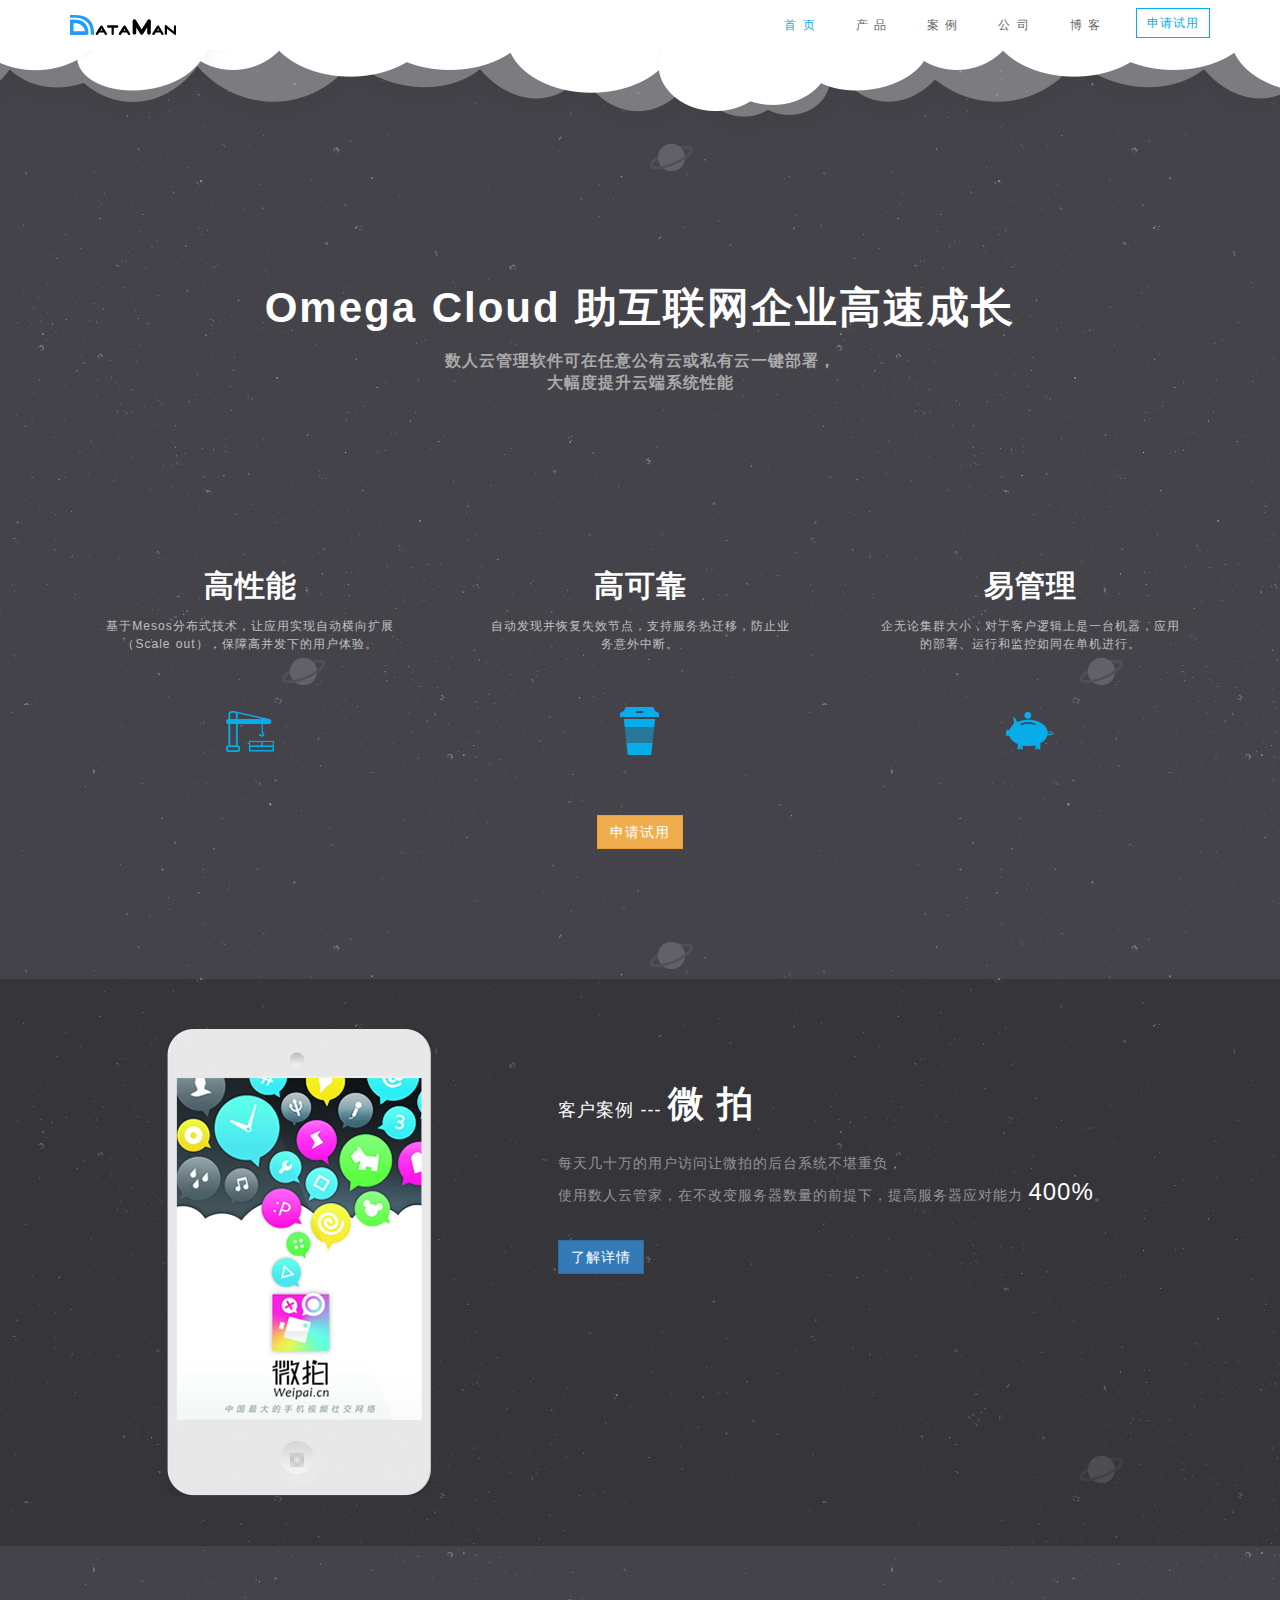
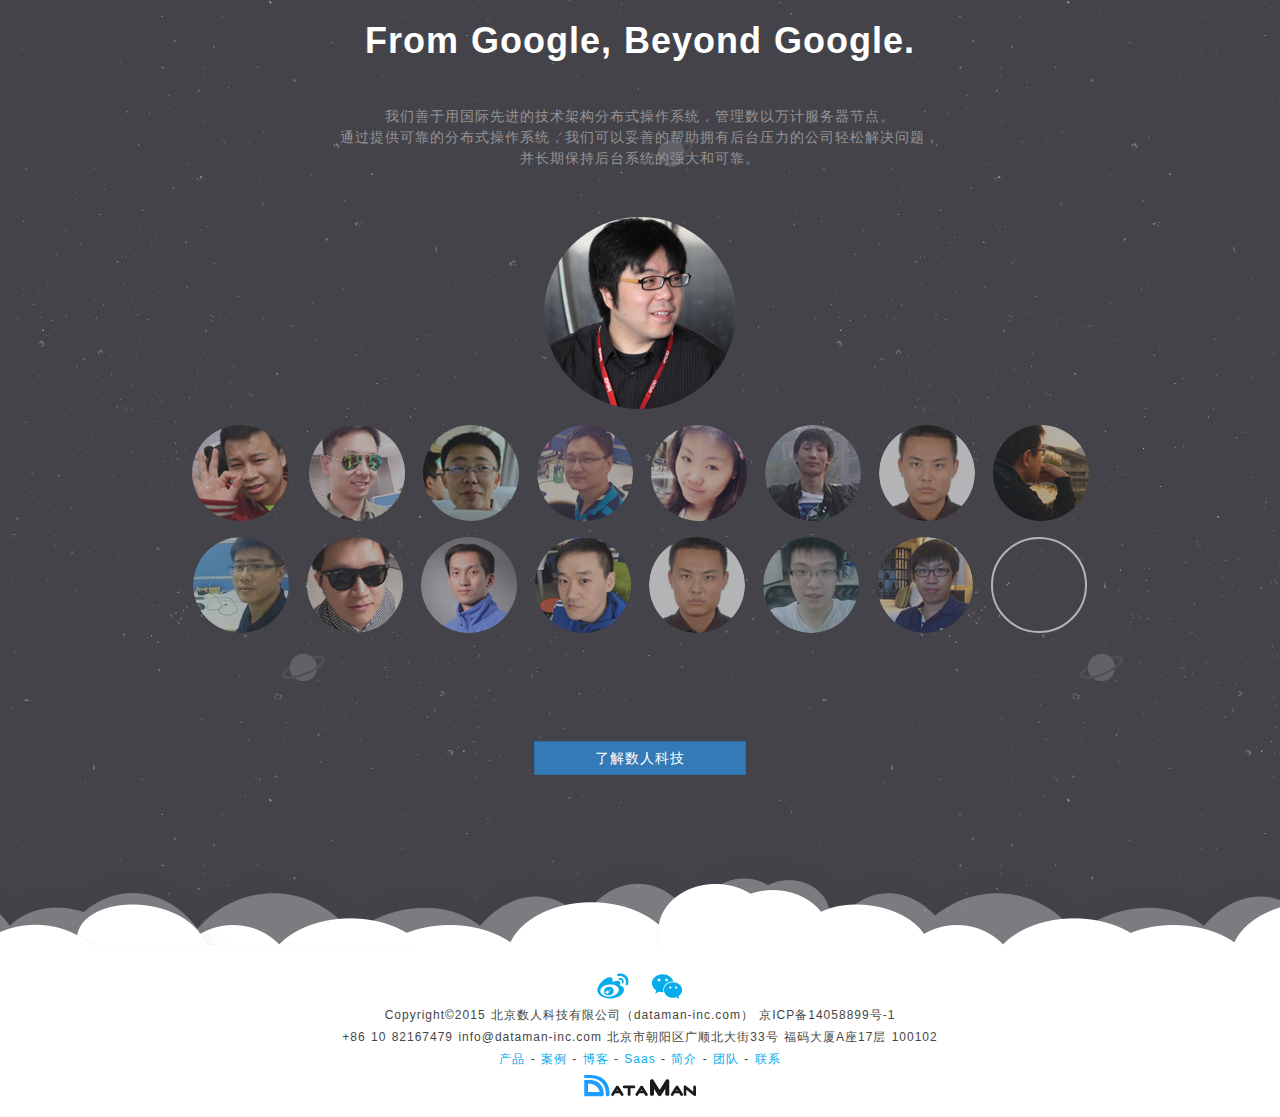
<file: index.html>
<!DOCTYPE html>
<html lang="en">
<head>
<meta charset="utf-8">
<meta http-equiv="X-UA-Compatible" content="IE=edge">
<meta name="viewport" content="width=device-width, initial-scale=1">
<meta name="keywords" content="大数据, 数人科技, 北京数人科技有限公司, 北京数人, Dataman">
<meta name="description" content="大数据, 数人科技, 北京数人科技有限公司, 北京数人, Dataman">
<meta name="author" content="王璞, 肖德时, 谢乐冰">
<title>数人科技 Dataman</title>
<link href="images/favicon.ico" rel="shortcut icon">
<link href="css/bootstrap.min.css" rel="stylesheet">
<link href="css/project.css" rel="stylesheet">
</head>
<body class="sr-index">
<nav class="navbar navbar-fixed-top sr-nav">
	<div class="container">
		<div class="navbar-header">
			<button type="button" class="navbar-toggle collapsed" data-toggle="collapse" data-target="#sr-navbar-collapse"> <span class="sr-only">Toggle navigation</span> <span class="icon-bar"></span> <span class="icon-bar"></span> <span class="icon-bar"></span> </button>
			<a class="navbar-brand" href="#"><img src="images/logo.svg" height="20"></a> </div>
		<div class="collapse navbar-collapse" id="sr-navbar-collapse">
			<form class="navbar-form navbar-right">
				<a href="http://www.mikecrm.com/f.php?t=1jlFzC" class="btn btn-sm" target="_blank">申请试用</a>
			</form>
			<ul class="nav navbar-nav navbar-right">
				<li class="active"><a href="#">首 页</a></li>
				<li><a href="product.html">产 品</a></li>
				<li><a href="case.html">案 例</a></li>
				<li><a href="contact.html">公 司</a></li>
				<li><a href="http://blog.dataman-inc.com/" target="_blank">博 客</a></li>
			</ul>
		</div>
	</div>
</nav>
<header>
	<div class="container">
		<div class="row">
			<div class="col-md-12">
				<h1>Omega Cloud 助互联网企业高速成长</h1>
				<h2>数人云管理软件可在任意公有云或私有云一键部署，<br>
					大幅度提升云端系统性能</h2>
			</div>
		</div>
	</div>
</header>
<div class="container">
	<section class="feature">
		<div class="row">
			<div class="col-md-4">
				<h3>高性能</h3>
				<p>基于Mesos分布式技术，让应用实现自动横向扩展（Scale out），保障高并发下的用户体验。</p>
				<img src="images/ico-power-48.png">
			</div>
			<div class="col-md-4">
				<h3>高可靠</h3>
				<p>自动发现并恢复失效节点，支持服务热迁移，防止业务意外中断。</p>
				<img src="images/ico-coffee-48.png">
			</div>
			<div class="col-md-4">
				<h3>易管理</h3>
				<p>企无论集群大小，对于客户逻辑上是一台机器，应用的部署、运行和监控如同在单机进行。</p>
				<img src="images/ico-money-48.png">
			</div>
		</div>
		<a href="http://www.mikecrm.com/f.php?t=1jlFzC" class="btn btn-warning" target="_blank">申请试用</a>
	</section>
</div>
<div class="bg-black-box">
	<div class="container">
		<section class="case">
			<div class="row">
				<div class="col-md-5 case-img"><img src="images/case-weipai.png"> </div>
				<div class="col-md-7 case-text">
					<h2><span>客户案例 --- </span>微 拍</h2>
					<p>每天几十万的用户访问让微拍的后台系统不堪重负，<br>使用数人云管家，在不改变服务器数量的前提下，提高服务器应对能力 <big>400%</big>。</p>
					<a href="case.html" class="btn btn-primary pull-left">了解详情</a>
				</div>
			</div>
		</section>
	</div>
</div>
<div class="container">
	<section class="member">
		<div class="row">
			<div class="col-md-12">
				<h2>From Google, Beyond Google.</h2>
				<p>我们善于用国际先进的技术架构分布式操作系统，管理数以万计服务器节点。<br>
					通过提供可靠的分布式操作系统，我们可以妥善的帮助拥有后台压力的公司轻松解决问题，<br>
					并长期保持后台系统的强大和可靠。</p>
			</div>
			<div class="col-md-12 member-list"> <a href="#" class="ceo"><img src="images/member-wangpu.png" class="img-circle img-responsive"></a> </div>
			<div class="col-md-12 member-list">
					<a href="#"><img src="images/member-chenfu.png" class="img-circle img-responsive"></a> >
					<a href="#"><img src="images/member-mayue.png" class="img-circle img-responsive"></a> 
					<a href="#"><img src="images/member-xinwen.png" class="img-circle img-responsive"></a> 
					<a href="#"><img src="images/member-sungang.png" class="img-circle img-responsive"></a> 
					<a href="#"><img src="images/member-yanjingjing.png" class="img-circle img-responsive"></a> 
					<a href="#"><img src="images/member-zhenzizhuang.png" class="img-circle img-responsive"></a> 
					<a href="#"><img src="images/member-guoyiqin.png" class="img-circle img-responsive"></a> 
					<a href="#"><img src="images/member-zhouweitao.png" class="img-circle img-responsive"></a> 
			</div>
			<div class="col-md-12 member-list">
				<a href="#"><img src="images/member-guoqing.png" class="img-circle img-responsive"></a> 
				<a href="#"><img src="images/member-linan.png" class="img-circle img-responsive"></a> 
				<a href="#"><img src="images/member-xiaodeshi.png" class="img-circle img-responsive"></a> 
				<a href="#"><img src="images/member-xielebing.png" class="img-circle img-responsive"></a> 
				<a href="#"><img src="images/member-guoyiqin.png" class="img-circle img-responsive"></a> 
				<a href="#"><img src="images/member-miaoyu.png" class="img-circle img-responsive"></a> 
				<a href="#"><img src="images/member-wangchuanqi.png" class="img-circle img-responsive"></a> 
				<a href="#"><img src="images/member-blank.png" class="img-loop img-responsive"></a> 
			</div>
			<a href="contact.html" class="btn btn-primary btn-large">了解数人科技</a> </div>
	</section>
</div>
<footer class="sr-footer">
	<div class="container">
		<div class="row">
			<p><a href="http://weibo.com/p/1006065558261798/home?from=page_100606&mod=TAB#place" title="关注微博" target="_blank"><img src="images/logo-weibo.svg" width="32"></a>&nbsp;&nbsp;&nbsp;&nbsp;<a tabindex="0" role="button" data-toggle="popover" title="关注微信" data-placement="top" data-trigger="focus" data-content="<img src='images/code-weixin.jpg'>" data-html="true" id="follow-weixin"><img src="images/logo-weixin.svg" width="32"></a></p>
			<p>Copyright©2015 北京数人科技有限公司（dataman-inc.com） 京ICP备14058899号-1</p>
			<p>+86 10 82167479 info@dataman-inc.com 北京市朝阳区广顺北大街33号 福码大厦A座17层 100102</p>
			<p><a href="product.html">产品</a> - <a href="case.html">案例</a> - <a href="http://blog.dataman-inc.com/">博客</a> - <a href="http://www.dataman.io" target="_blank">Saas</a> - <a href="contact.html">简介</a> - <a href="contact.html">团队</a> - <a href="contact.html">联系</a></p>
			<a href="index.html"><img src="images/logo-115-24.png"></a> </div>
	</div>
</footer>
<script src="js/jquery-1.11.2.min.js"></script> 
<script src="js/bootstrap.min.js"></script> 
<script type="text/javascript">
	$('#follow-weixin').popover();
</script> 
<!-- 百度统计 --> 
<script>
var _hmt = _hmt || [];
(function() {
  var hm = document.createElement("script");
  hm.src = "//hm.baidu.com/hm.js?0d60fd7f7b2f88c27a8eb72c2c2bdb2d";
  var s = document.getElementsByTagName("script")[0]; 
  s.parentNode.insertBefore(hm, s);
})();
</script>
</body>
</html>
</file>
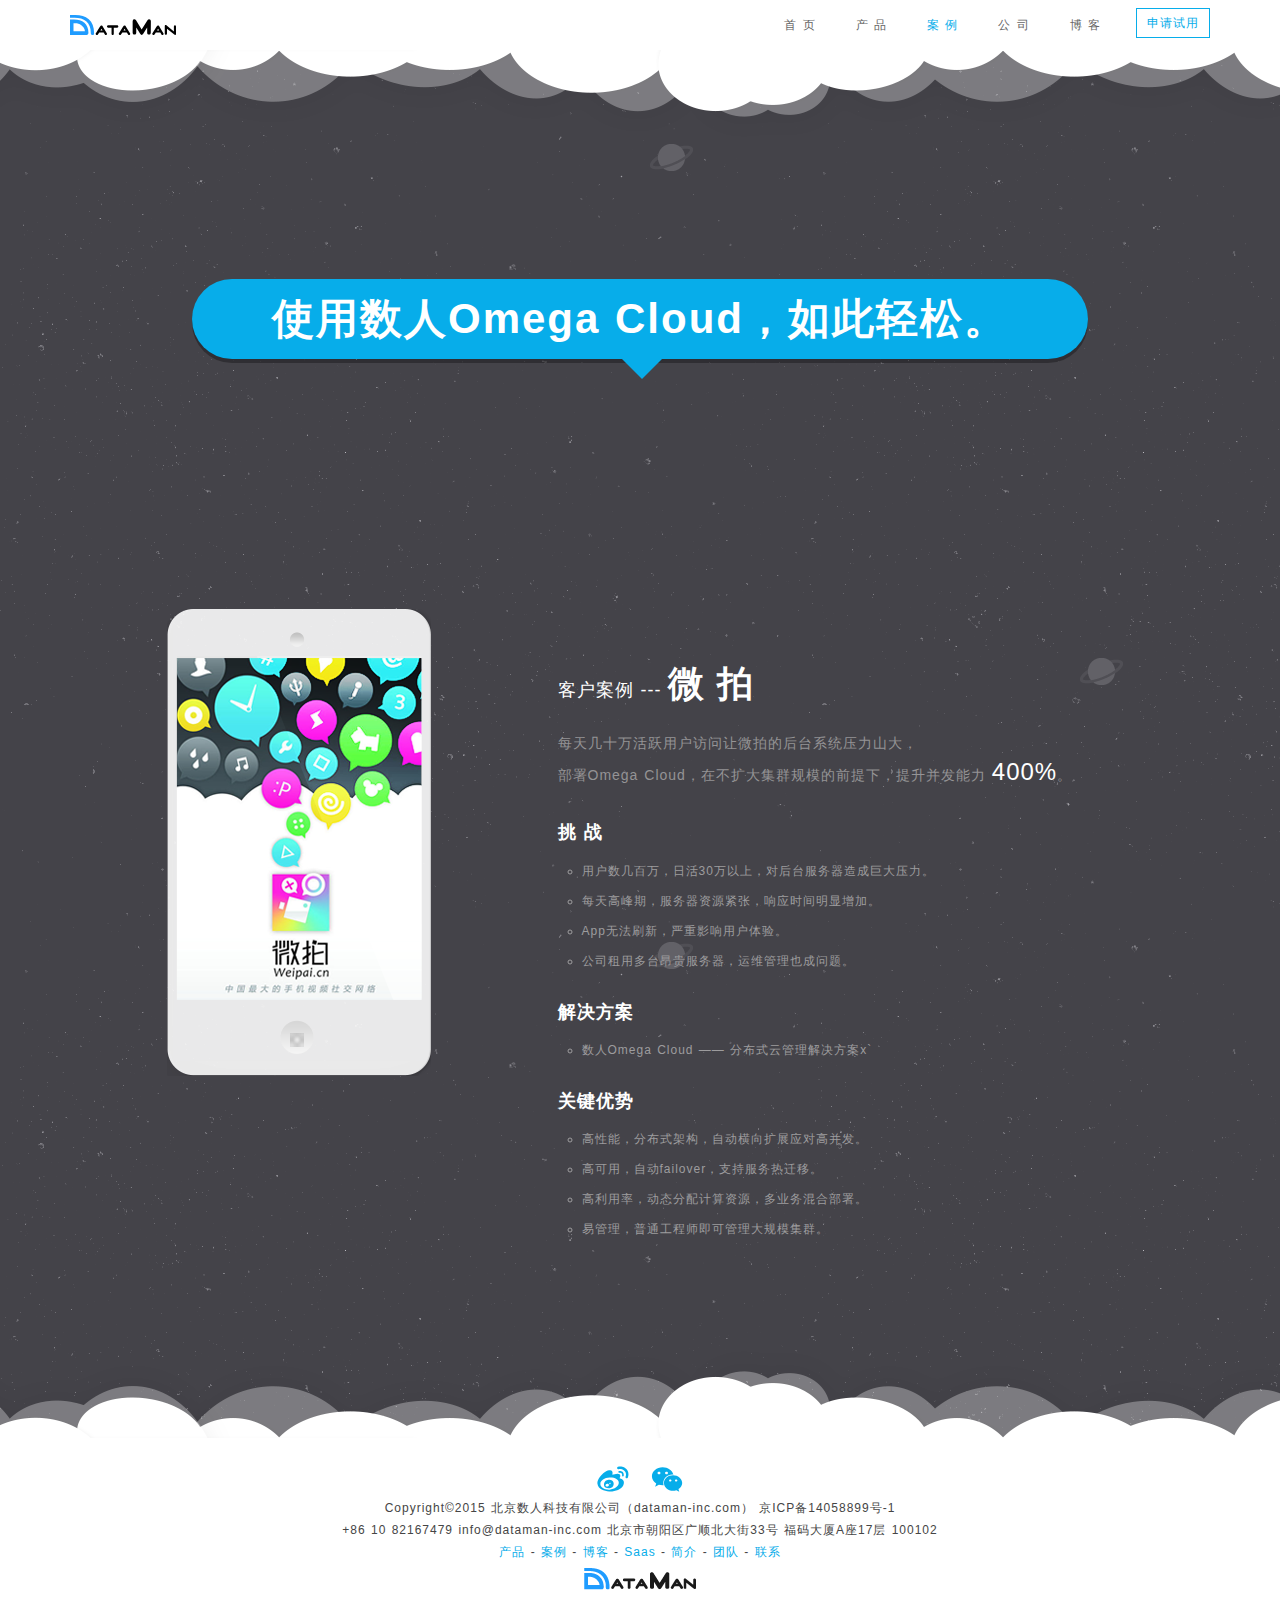
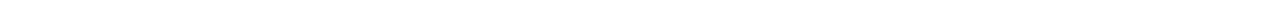
<file: case.html>
<!DOCTYPE html>
<html lang="en">
<head>
<meta charset="utf-8">
<meta http-equiv="X-UA-Compatible" content="IE=edge">
<meta name="viewport" content="width=device-width, initial-scale=1">
<meta name="keywords" content="大数据, 数人科技, 北京数人科技有限公司, 北京数人, Dataman">
<meta name="description" content="大数据, 数人科技, 北京数人科技有限公司, 北京数人, Dataman">
<meta name="author" content="王璞, 肖德时, 谢乐冰">
<title>数人科技 Dataman</title>
<link href="images/favicon.ico" rel="shortcut icon">
<link href="css/bootstrap.min.css" rel="stylesheet">
<link href="css/project.css" rel="stylesheet">
</head>
<body class="sr-index">
<nav class="navbar navbar-fixed-top sr-nav">
	<div class="container">
		<div class="navbar-header">
			<button type="button" class="navbar-toggle collapsed" data-toggle="collapse" data-target="#sr-navbar-collapse"> <span class="sr-only">Toggle navigation</span> <span class="icon-bar"></span> <span class="icon-bar"></span> <span class="icon-bar"></span> </button>
			<a class="navbar-brand" href="#"><img src="images/logo.svg" height="20"></a> </div>
		<div class="collapse navbar-collapse" id="sr-navbar-collapse">
			<form class="navbar-form navbar-right">
				<a href="http://www.mikecrm.com/f.php?t=1jlFzC" class="btn btn-sm" target="_blank">申请试用</a>
			</form>
			<ul class="nav navbar-nav navbar-right">
				<li><a href="index.html">首 页</a></li>
				<li><a href="product.html">产 品</a></li>
				<li class="active"><a href="case.html">案 例</a></li>
				<li><a href="contact.html">公 司</a></li>
				<li><a href="http://blog.dataman-inc.com/" target="_blank">博 客</a></li>
			</ul>
		</div>
	</div>
</nav>
<header class="channel-header">
	<div class="container">
		<div class="row">
			<div class="col-md-12">
				<h1 class="page-title">使用数人Omega Cloud，如此轻松。</h1>
			</div>
		</div>
	</div>
</header>
<div>
	<div class="container">
		<section class="case">
			<div class="row">
				<div class="col-md-5 case-img"><img src="images/case-weipai.png"> </div>
				<div class="col-md-7 case-text">
					<h2><span>客户案例 --- </span>微 拍</h2>
					<p>每天几十万活跃用户访问让微拍的后台系统压力山大，<br>部署Omega Cloud，在不扩大集群规模的前提下，提升并发能力 <big>400%</big>。</p>
					<h4>挑 战</h4>
					<ul>
						<li>用户数几百万，日活30万以上，对后台服务器造成巨大压力。</li>
						<li>每天高峰期，服务器资源紧张，响应时间明显增加。</li>
						<li>App无法刷新，严重影响用户体验。</li>
						<li>公司租用多台昂贵服务器，运维管理也成问题。</li>
					</ul>
					<h4>解决方案</h4>
					<ul>
						<li>数人Omega Cloud —— 分布式云管理解决方案x`</li>
					</ul>
					<h4>关键优势</h4>
					<ul>
						<li>高性能，分布式架构，自动横向扩展应对高并发。</li>
						<li>高可用，自动failover，支持服务热迁移。</li>
						<li>高利用率，动态分配计算资源，多业务混合部署。</li>
						<li>易管理，普通工程师即可管理大规模集群。</li>
					</ul>
				</div>
			</div>
		</section>
	</div>
</div>
<footer class="sr-footer">
	<div class="container">
		<div class="row">
			<p><a href="http://weibo.com/p/1006065558261798/home?from=page_100606&mod=TAB#place" title="关注微博" target="_blank"><img src="images/logo-weibo.svg" width="32"></a>&nbsp;&nbsp;&nbsp;&nbsp;<a tabindex="0" role="button" data-toggle="popover" title="关注微信" data-placement="top" data-trigger="focus" data-content="<img src='images/code-weixin.jpg'>" data-html="true" id="follow-weixin"><img src="images/logo-weixin.svg" width="32"></a></p>
			<p>Copyright©2015 北京数人科技有限公司（dataman-inc.com） 京ICP备14058899号-1</p>
			<p>+86 10 82167479 info@dataman-inc.com 北京市朝阳区广顺北大街33号 福码大厦A座17层 100102</p>
			<p><a href="product.html">产品</a> - <a href="case.html">案例</a> - <a href="http://blog.dataman-inc.com/">博客</a> - <a href="http://www.dataman.io" target="_blank">Saas</a> - <a href="contact.html">简介</a> - <a href="contact.html">团队</a> - <a href="contact.html">联系</a></p>
			<a href="index.html"><img src="images/logo-115-24.png"></a> </div>
	</div>
</footer>
<script src="js/jquery-1.11.2.min.js"></script> 
<script src="js/bootstrap.min.js"></script> 
<script type="text/javascript">
	$('#follow-weixin').popover();
</script> 
<!-- 百度统计 --> 
<script>
var _hmt = _hmt || [];
(function() {
  var hm = document.createElement("script");
  hm.src = "//hm.baidu.com/hm.js?0d60fd7f7b2f88c27a8eb72c2c2bdb2d";
  var s = document.getElementsByTagName("script")[0]; 
  s.parentNode.insertBefore(hm, s);
})();
</script>
</body>
</html>
</file>
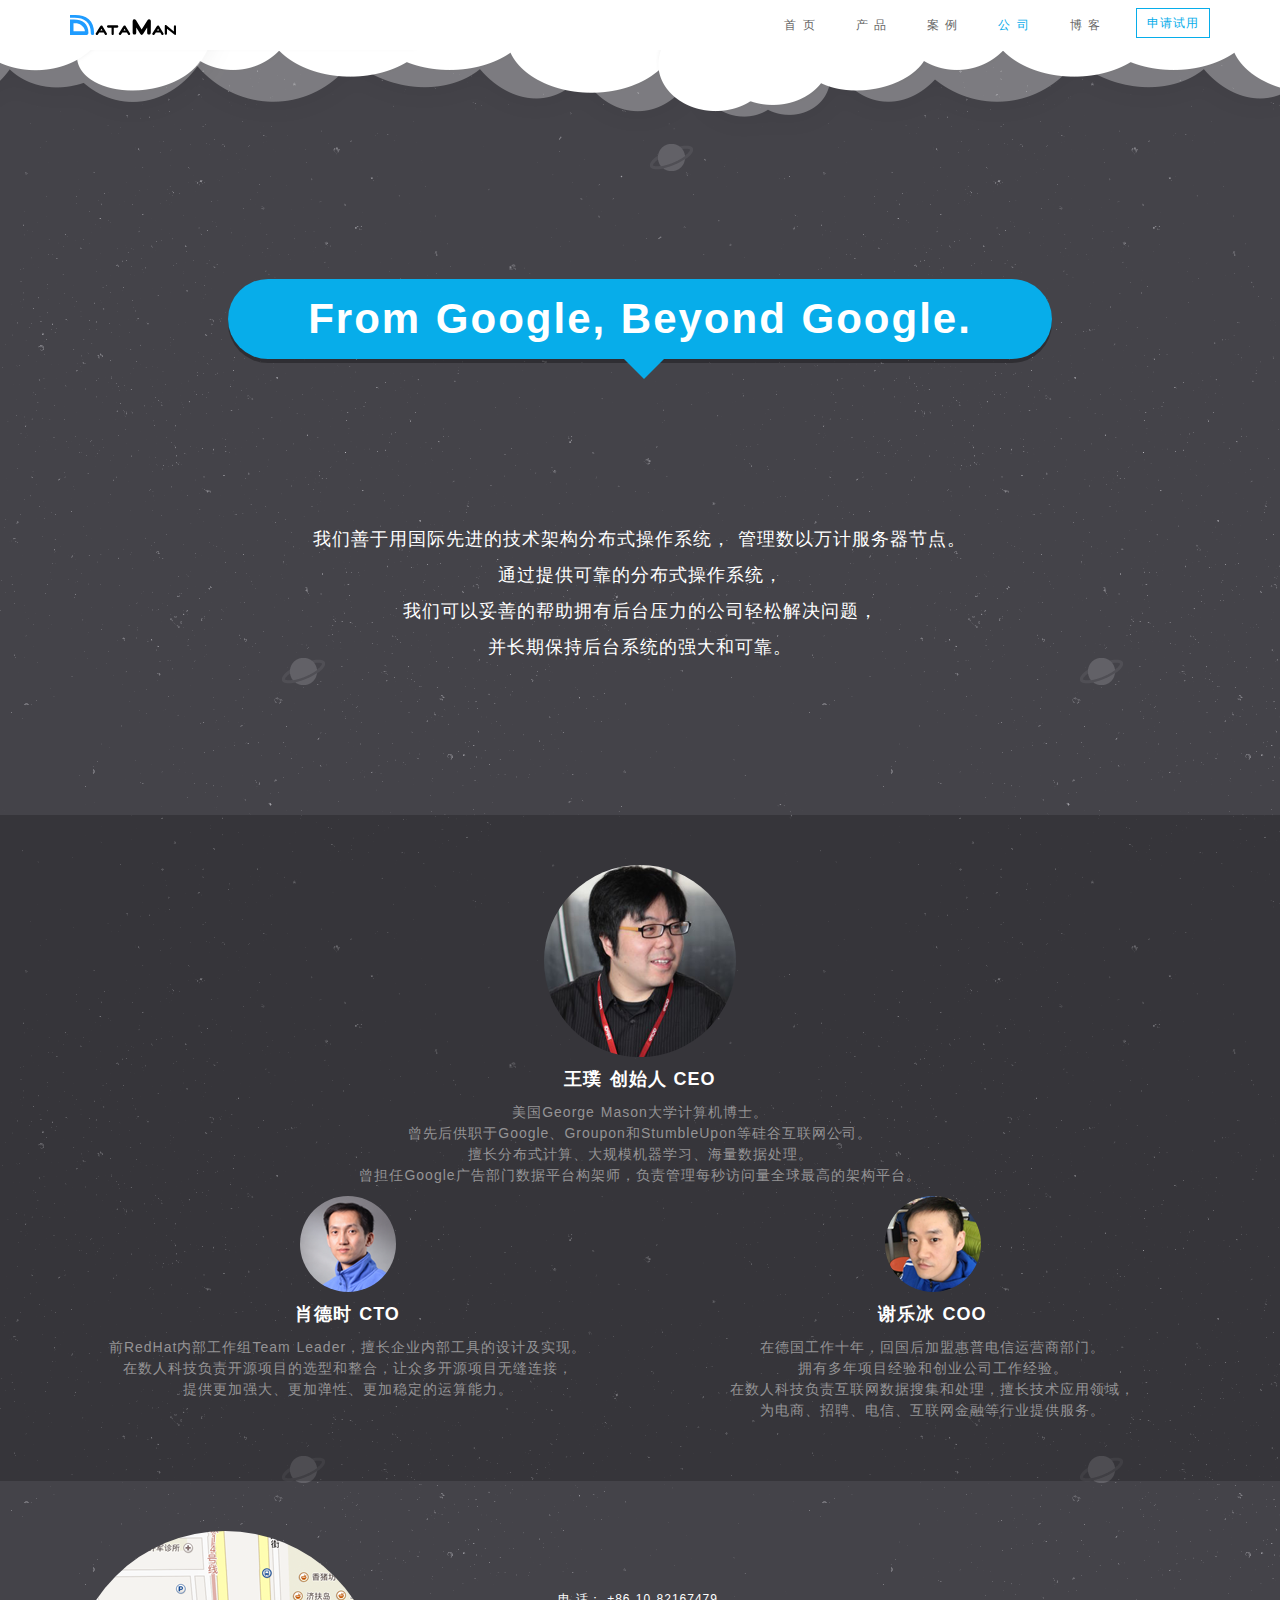
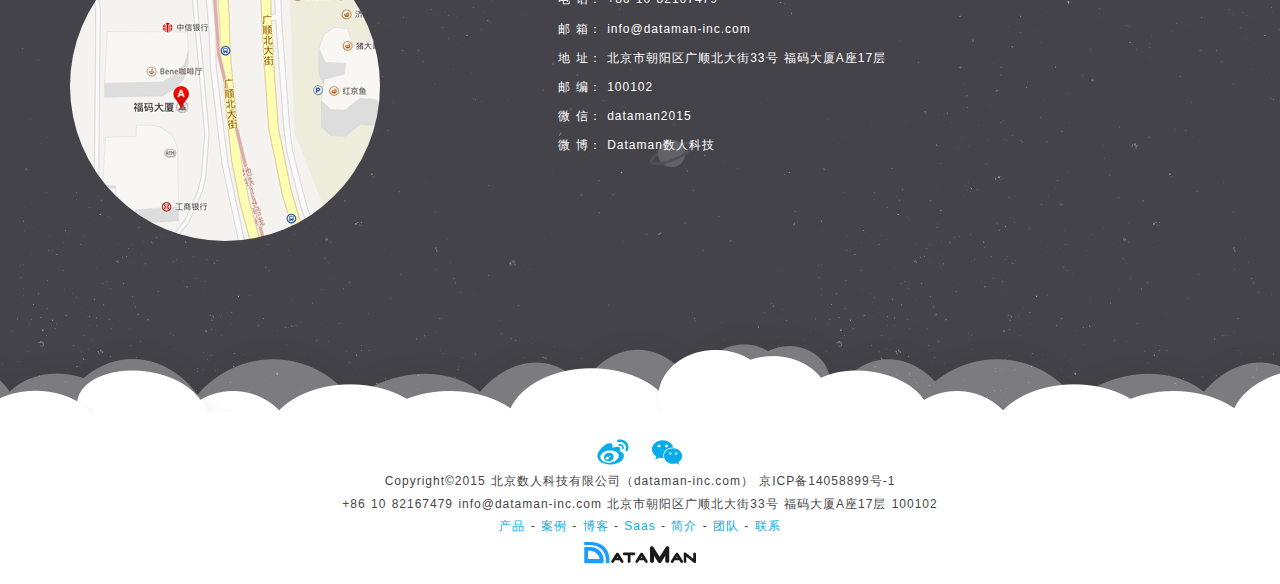
<file: contact.html>
<!DOCTYPE html>
<html lang="en">
<head>
<meta charset="utf-8">
<meta http-equiv="X-UA-Compatible" content="IE=edge">
<meta name="viewport" content="width=device-width, initial-scale=1">
<meta name="keywords" content="大数据, 数人科技, 北京数人科技有限公司, 北京数人, Dataman">
<meta name="description" content="大数据, 数人科技, 北京数人科技有限公司, 北京数人, Dataman">
<meta name="author" content="王璞, 肖德时, 谢乐冰">
<title>数人科技 Dataman</title>
<link href="images/favicon.ico" rel="shortcut icon">
<link href="css/bootstrap.min.css" rel="stylesheet">
<link href="css/project.css" rel="stylesheet">
</head>
<body>
<nav class="navbar navbar-fixed-top sr-nav">
	<div class="container">
		<div class="navbar-header">
			<button type="button" class="navbar-toggle collapsed" data-toggle="collapse" data-target="#sr-navbar-collapse"> <span class="sr-only">Toggle navigation</span> <span class="icon-bar"></span> <span class="icon-bar"></span> <span class="icon-bar"></span> </button>
			<a class="navbar-brand" href="#"><img src="images/logo.svg" height="20"></a> </div>
		<div class="collapse navbar-collapse" id="sr-navbar-collapse">
			<form class="navbar-form navbar-right">
				<a href="http://www.mikecrm.com/f.php?t=1jlFzC" class="btn btn-sm" target="_blank">申请试用</a>
			</form>
			<ul class="nav navbar-nav navbar-right">
				<li><a href="index.html">首 页</a></li>
				<li><a href="product.html">产 品</a></li>
				<li><a href="case.html">案 例</a></li>
				<li class="active"><a href="contact.html">公 司</a></li>
				<li><a href="http://blog.dataman-inc.com/" target="_blank">博 客</a></li>
			</ul>
		</div>
	</div>
</nav>
<header class="channel-header">
	<div class="container">
		<div class="row">
			<div class="col-md-12">
				<h1 class="page-title">From Google, Beyond Google.</h1>
				<p>我们善于用国际先进的技术架构分布式操作系统， 管理数以万计服务器节点。<br>
通过提供可靠的分布式操作系统，<br>
我们可以妥善的帮助拥有后台压力的公司轻松解决问题，<br>
并长期保持后台系统的强大和可靠。</p>
			</div>
		</div>
	</div>
</header>
<div class="bg-black-box">
	<div class="container">
		<section class="member">
			<div class="row">
				<div class="col-md-12">
					<img src="images/member-wangpu.png" class="img-circle">
					<h4>王璞 <span>创始人 CEO</span></h4>
					<p>美国George Mason大学计算机博士。<br>
						曾先后供职于Google、Groupon和StumbleUpon等硅谷互联网公司。<br>
						擅长分布式计算、大规模机器学习、海量数据处理。<br>
						曾担任Google广告部门数据平台构架师，负责管理每秒访问量全球最高的架构平台。
					</p>
				</div>
				<div class="col-md-6">
					<img src="images/member-xiaodeshi.png" class="img-circle">
					<h4>肖德时 <span>CTO</span></h4>
					<p>前RedHat内部工作组Team Leader，擅长企业内部工具的设计及实现。<br>
						在数人科技负责开源项目的选型和整合，让众多开源项目无缝连接，<br>
						提供更加强大、更加弹性、更加稳定的运算能力。
					</p>
				</div>
				<div class="col-md-6">
					<img src="images/member-xielebing.png" class="img-circle">
					<h4>谢乐冰 <span>COO</span></h4>
					<p>在德国工作十年，回国后加盟惠普电信运营商部门。<br>
拥有多年项目经验和创业公司工作经验。<br>
在数人科技负责互联网数据搜集和处理，擅长技术应用领域，<br>
为电商、招聘、电信、互联网金融等行业提供服务。</p>
				</div>
			</div>
		</section>
	</div>
</div>
<div class="container">
	<section>
		<div class="row">
			<div class="col-md-5">
				<img src="images/company-map.png" class="img-circle">
			</div>
			<div class="col-md-7">
				<ul class="contact-info">
					<li>电 话：  +86 10 82167479</li>
					<li>邮 箱：  info@dataman-inc.com</li>
					<li>地 址：  北京市朝阳区广顺北大街33号 福码大厦A座17层</li>
					<li>邮 编：  100102</li>
					<li>微 信：  dataman2015</li>
					<li>微 博：  Dataman数人科技</li>
				</ul>
			</div>
		</div>
	</section>
</div>
<footer class="sr-footer">
	<div class="container">
		<div class="row">
			<p><a href="http://weibo.com/p/1006065558261798/home?from=page_100606&mod=TAB#place" title="关注微博" target="_blank"><img src="images/logo-weibo.svg" width="32"></a>&nbsp;&nbsp;&nbsp;&nbsp;<a tabindex="0" role="button" data-toggle="popover" title="关注微信" data-placement="top" data-trigger="focus" data-content="<img src='images/code-weixin.jpg'>" data-html="true" id="follow-weixin"><img src="images/logo-weixin.svg" width="32"></a></p>
			<p>Copyright©2015 北京数人科技有限公司（dataman-inc.com） 京ICP备14058899号-1</p>
			<p>+86 10 82167479 info@dataman-inc.com 北京市朝阳区广顺北大街33号 福码大厦A座17层 100102</p>
			<p><a href="product.html">产品</a> - <a href="case.html">案例</a> - <a href="http://blog.dataman-inc.com/">博客</a> - <a href="http://www.dataman.io" target="_blank">Saas</a> - <a href="contact.html">简介</a> - <a href="contact.html">团队</a> - <a href="contact.html">联系</a></p>
			<a href="index.html"><img src="images/logo-115-24.png"></a> </div>
	</div>
</footer>
<script src="js/jquery-1.11.2.min.js"></script> 
<script src="js/bootstrap.min.js"></script> 
<script type="text/javascript">
	$('#follow-weixin').popover();
</script> 
<!-- 百度统计 --> 
<script>
var _hmt = _hmt || [];
(function() {
  var hm = document.createElement("script");
  hm.src = "//hm.baidu.com/hm.js?0d60fd7f7b2f88c27a8eb72c2c2bdb2d";
  var s = document.getElementsByTagName("script")[0]; 
  s.parentNode.insertBefore(hm, s);
})();
</script>
</body>
</html>
</file>
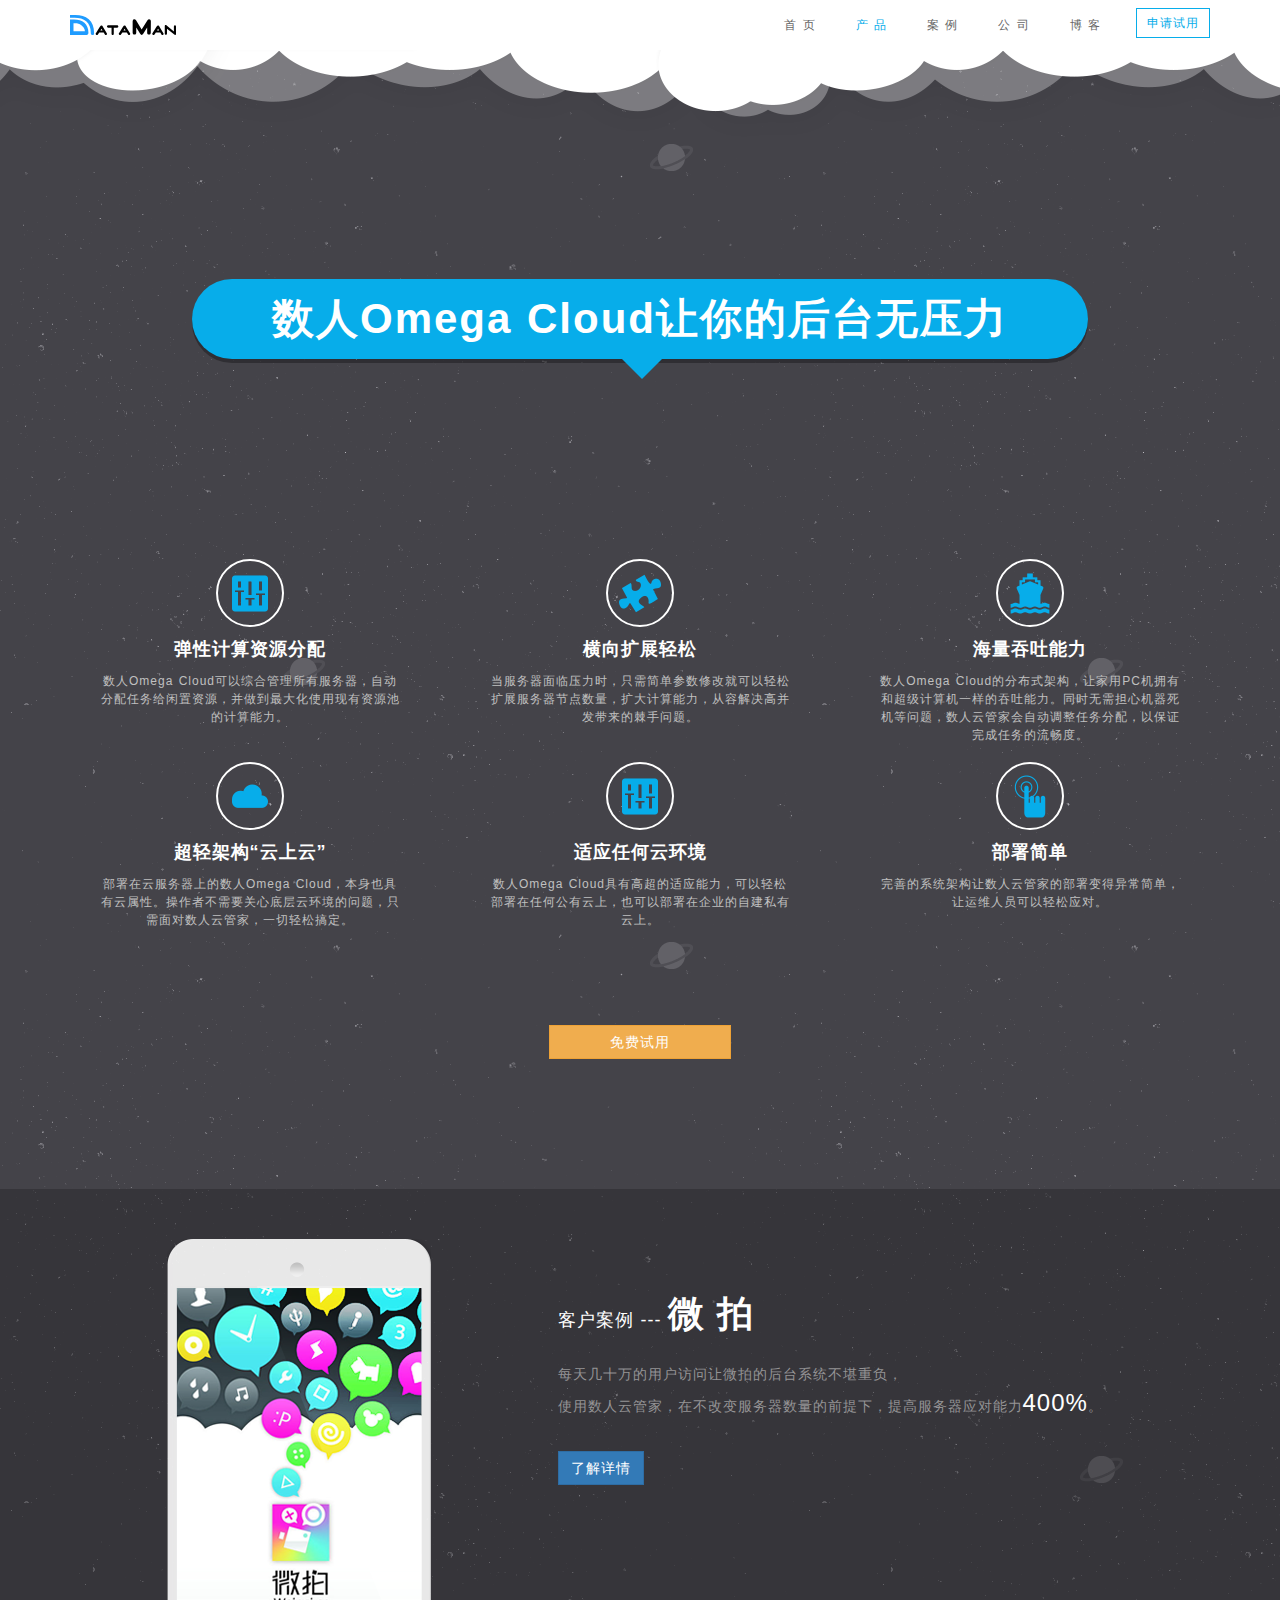
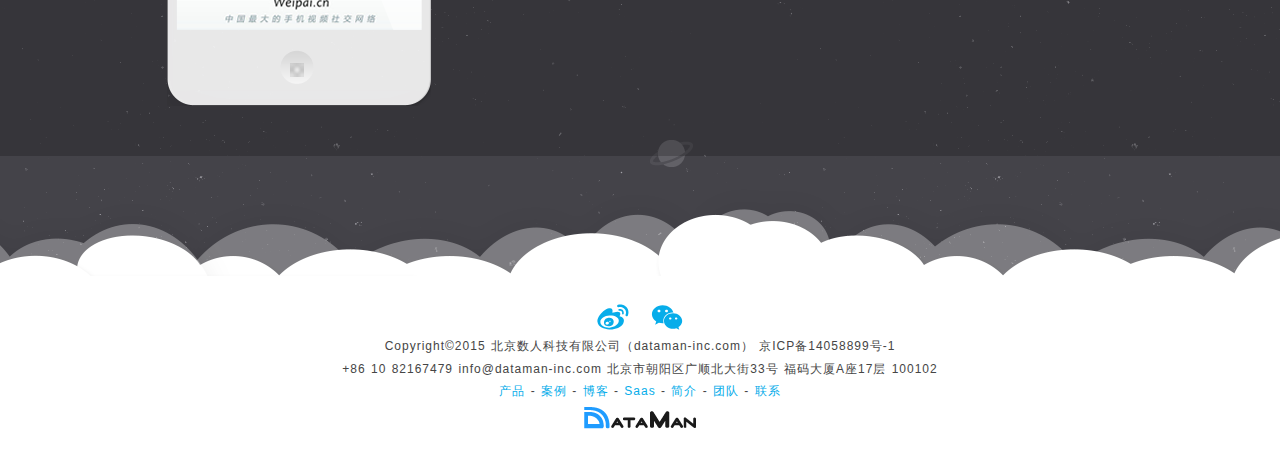
<file: product.html>
<!DOCTYPE html>
<html lang="en">
<head>
<meta charset="utf-8">
<meta http-equiv="X-UA-Compatible" content="IE=edge">
<meta name="viewport" content="width=device-width, initial-scale=1">
<meta name="keywords" content="大数据, 数人科技, 北京数人科技有限公司, 北京数人, Dataman">
<meta name="description" content="大数据, 数人科技, 北京数人科技有限公司, 北京数人, Dataman">
<meta name="author" content="王璞, 肖德时, 谢乐冰">
<title>数人科技 Dataman</title>
<link href="images/favicon.ico" rel="shortcut icon">
<link href="css/bootstrap.min.css" rel="stylesheet">
<link href="css/project.css" rel="stylesheet">
</head>
<body class="sr-index">
<nav class="navbar navbar-fixed-top sr-nav">
	<div class="container">
		<div class="navbar-header">
			<button type="button" class="navbar-toggle collapsed" data-toggle="collapse" data-target="#sr-navbar-collapse"> <span class="sr-only">Toggle navigation</span> <span class="icon-bar"></span> <span class="icon-bar"></span> <span class="icon-bar"></span> </button>
			<a class="navbar-brand" href="#"><img src="images/logo.svg" height="20"></a> </div>
		<div class="collapse navbar-collapse" id="sr-navbar-collapse">
			<form class="navbar-form navbar-right">
				<a href="http://www.mikecrm.com/f.php?t=1jlFzC" class="btn btn-sm" target="_blank">申请试用</a>
			</form>
			<ul class="nav navbar-nav navbar-right">
				<li><a href="index.html">首 页</a></li>
				<li class="active"><a href="product.html">产 品</a></li>
				<li><a href="case.html">案 例</a></li>
				<li><a href="contact.html">公 司</a></li>
				<li><a href="http://blog.dataman-inc.com/" target="_blank">博 客</a></li>
			</ul>
		</div>
	</div>
</nav>

<header>
	<div class="container">
		<div class="row">
			<div class="col-md-12">
				<h1 class="page-title">数人Omega Cloud让你的后台无压力</h1>
			</div>
		</div>
	</div>
</header>
<div class="container">
	<section class="feature">
		<div class="row">
			<div class="col-md-4">
				<img src="images/ico-64-01.png" class="img-loop">
				<h4>弹性计算资源分配</h4>
				<p>数人Omega Cloud可以综合管理所有服务器，自动分配任务给闲置资源，并做到最大化使用现有资源池的计算能力。</p>
			</div>
			<div class="col-md-4">
				<img src="images/ico-64-02.png" class="img-loop">
				<h4>横向扩展轻松</h4>
				<p>当服务器面临压力时，只需简单参数修改就可以轻松扩展服务器节点数量，扩大计算能力，从容解决高并发带来的棘手问题。</p>
			</div>
			<div class="col-md-4">
				<img src="images/ico-64-03.png" class="img-loop">
				<h4>海量吞吐能力</h4>
				<p>数人Omega Cloud的分布式架构，让家用PC机拥有和超级计算机一样的吞吐能力。同时无需担心机器死机等问题，数人云管家会自动调整任务分配，以保证完成任务的流畅度。</p>
			</div>
			<div class="col-md-4">
				<img src="images/ico-64-04.png" class="img-loop">
				<h4>超轻架构“云上云”</h4>
				<p>部署在云服务器上的数人Omega Cloud，本身也具有云属性。操作者不需要关心底层云环境的问题，只需面对数人云管家，一切轻松搞定。</p>
			</div>
			<div class="col-md-4">
				<img src="images/ico-64-01.png" class="img-loop">
				<h4>适应任何云环境</h4>
				<p>数人Omega Cloud具有高超的适应能力，可以轻松部署在任何公有云上，也可以部署在企业的自建私有云上。</p>
			</div>
			<div class="col-md-4">
				<img src="images/ico-64-05.png" class="img-loop">
				<h4>部署简单</h4>
				<p>完善的系统架构让数人云管家的部署变得异常简单，让运维人员可以轻松应对。</p>
			</div>
		</div>
		<a href="http://www.mikecrm.com/f.php?t=1jlFzC" class="btn btn-warning btn-large" target="_blank">免费试用</a>
	</section>
</div>
<div class="bg-black-box">
	<div class="container">
		<section class="case">
			<div class="row">
				<div class="col-md-5 case-img"><img src="images/case-weipai.png"> </div>
				<div class="col-md-7 case-text">
					<h2><span>客户案例 --- </span>微 拍</h2>
					<p>每天几十万的用户访问让微拍的后台系统不堪重负，<br>使用数人云管家，在不改变服务器数量的前提下，提高服务器应对能力<big>400%</big>。</p>
					<a href="case.html" class="btn btn-primary">了解详情</a>
				</div>
			</div>
		</section>
	</div>
</div>

<footer class="sr-footer">
	<div class="container">
		<div class="row">
			<p><a href="http://weibo.com/p/1006065558261798/home?from=page_100606&mod=TAB#place" title="关注微博" target="_blank"><img src="images/logo-weibo.svg" width="32"></a>&nbsp;&nbsp;&nbsp;&nbsp;<a tabindex="0" role="button" data-toggle="popover" title="关注微信" data-placement="top" data-trigger="focus" data-content="<img src='images/code-weixin.jpg'>" data-html="true" id="follow-weixin"><img src="images/logo-weixin.svg" width="32"></a></p>
			<p>Copyright©2015 北京数人科技有限公司（dataman-inc.com） 京ICP备14058899号-1</p>
			<p>+86 10 82167479 info@dataman-inc.com 北京市朝阳区广顺北大街33号 福码大厦A座17层 100102</p>
			<p><a href="product.html">产品</a> - <a href="case.html">案例</a> - <a href="http://blog.dataman-inc.com/">博客</a> - <a href="http://www.dataman.io" target="_blank">Saas</a> - <a href="contact.html">简介</a> - <a href="contact.html">团队</a> - <a href="contact.html">联系</a></p>
			<a href="index.html"><img src="images/logo-115-24.png"></a> </div>
	</div>
</footer>
<script src="js/jquery-1.11.2.min.js"></script> 
<script src="js/bootstrap.min.js"></script> 
<script type="text/javascript">
	$('#follow-weixin').popover();
</script> 
<!-- 百度统计 --> 
<script>
var _hmt = _hmt || [];
(function() {
  var hm = document.createElement("script");
  hm.src = "//hm.baidu.com/hm.js?0d60fd7f7b2f88c27a8eb72c2c2bdb2d";
  var s = document.getElementsByTagName("script")[0]; 
  s.parentNode.insertBefore(hm, s);
})();
</script>
</body>
</html>
</file>
<file: css/project.css>
/* 重置基本样式 */
* {
	box-sizing: border-box;
	-moz-box-sizing: border-box;
	-webkit-box-sizing: border-box;
}
body {
	font-family:"Lantinghei SC", "Microsoft Yahei", "Helvetica Neue", Helvetica, Arial,sans-serif;
	font-size: 12px;
	word-spacing: 1px;
	letter-spacing: 1px;
	background: url(../images/bg.jpg) repeat;
}
.h1, .h2, .h3, .h4, .h5, .h6, h1, h2, h3, h4, h5, h6 {
	line-height: 1.4;
	font-weight: 600;
}
ul {
	padding: 0;
}
li {
	list-style: none;
}
a {
	color: #1f9cfe;
	text-decoration: underline;
}
a:hover {
	color: #1f9cfe;
	text-decoration: none;
}

/* 通用样式 */
.btn {
	text-decoration: none;
	border-radius: 0;
}
section {
	padding: 50px 0;
	color: #FFF;
}
section h2 {
	font-size: 36px;
}
section p {
	font-size: 14px;
	line-height: 1.5;
	color: #949395;
}
.bg-black-box {
	background-color: rgba(0,0,0,0.2);
}
.page-title {
	height: 80px;
	line-height: 80px;
	background-color: #07adea;
	border-radius: 40px;
	position: relative;
	display: inline-block;	
	width: auto;
	padding: 0 80px;
	margin: 0 auto 150px auto;
	-webkit-box-shadow: rgba(0,0,0,0.3) 0px 4px 0px;
	-moz-box-shadow: rgba(0,0,0,0.3) 0px 4px 0px;
	box-shadow: rgba(0,0,0,0.3) 0px 4px 0px;
}
.btn-large {
	padding-left: 60px;
	padding-right: 60px;
	margin-top: 100px;	
}
.page-title:after {
	content:"";
	position: absolute;
	left: 48%;
	top: 80px;
	width: 0;
    height: 0;
    border-left: 20px solid transparent;
    border-right: 20px solid transparent;
    border-top: 20px solid #07adea;
}
.sr-nav {
	background: #FFF;
	margin-bottom: 0;
	position: relative;
}
.sr-nav:after {
	content:"";
	background: url(../images/bg-header.png) no-repeat center top;
	height: 120px;
	width: 100%;
	position: absolute;
	top: 50px;
	left: 0;
}
.sr-nav .navbar-nav {
	margin-left: 50px;
}
.sr-nav .navbar-nav > li > a {
	padding-left: 0;
	padding-right: 0;
	margin-left: 20px;
	margin-right: 20px;
	color: #666;
	text-decoration: none;
}
.sr-nav .nav > li > a:focus, .sr-nav .nav > li > a:hover {
	background: none;
	color: #FFF;
}
.sr-nav .navbar-nav > .active > a, .sr-nav .navbar-nav > .active > a:hover, .sr-nav .navbar-nav > li > a:hover {
    color: #07adea;
	text-decoration: none;
}
.sr-nav .btn {
	border: 1px solid #07adea;
	color: #07adea;
}
.navbar-toggle:hover {
	background: rgba(255,255,255,0.2);
}
.navbar-toggle .icon-bar {
	background-color: #FFF;
}
.sr-footer {
	background: #FFF;
	padding: 20px 0;
	text-align: center;
	font-size: 12px;
	color: #454545;
	position: relative;
	margin-top: 120px;
}
.sr-footer:after {
	content:"";
	background: url(../images/bg-footer.png) no-repeat center bottom;
	height: 120px;
	width: 100%;
	position: absolute;
	top: -120px;
	left: 0;
}
.sr-footer p {
	margin: 5px;
}
.sr-footer a {
	color: #07adea;
	text-decoration: none;
	cursor: pointer;
}
.img-loop {
	border-radius: 50%;
	border: 2px solid #FFF;
}
.channel-header {
	color: #FFF;
	text-align: center;
	height: 100%;
	padding-bottom: 50px;
}
header.channel-header h1 {
	margin-top: 20%;
	font-size: 42px;
	font-weight: 600;
	letter-spacing: 2px;
}
header.channel-header h2 {
	font-size: 16px;
	color: #aaaaaa;
	margin: 12px 0 100px 0;
}
header.channel-header p {
	font-size: 18px;
	color: #FFF;
	margin: 12px 0 100px 0;
	line-height: 2;
}

/* 首页样式 */
.sr-index header {
	color: #FFF;
	text-align: center;
	height: 100%;
}
.sr-index header h1 {
	margin-top: 20%;
	font-size: 42px;
	font-weight: 600;
	letter-spacing: 2px;
}
.sr-index header h2 {
	font-size: 16px;
	color: #aaaaaa;
	margin: 12px 0 100px 0;
}
.sr-index .feature {
	text-align: center;
	vertical-align: top;
	margin-bottom: 80px;
}
.sr-index .feature h3 {
	font-size: 30px;
	color: #FFF;
	font-weight: 600;
}
.sr-index .feature p {
	font-size: 12px;
	color: #c0c0c0;
	padding: 0 30px;
	min-height:80px;
}
.sr-index .feature .btn {
	margin-top: 60px;
}




.member {
	text-align: center;
}
.member h2 {
	margin-bottom: 40px;
}
.member .member-list {
	text-align: center;
	font-size: 0;
}
.member-list a {
	display: inline-block;
	margin: 8px;
}
.member-list a img{
	filter:alpha(opacity=60);
  	opacity:0.6;
	width: 96px;
}
.member-list a.ceo img{
	width: auto;
	margin-top: 30px;
	filter: alpha(opacity=100);
  	opacity: 1;
}

.case .case-img {
	text-align: center;
}
.case .case-text h2 {
	margin-top: 50px;
}
.case .case-text h2 span {
	font-size: 18px;
	font-weight: normal;
}
.case .case-text p {
	margin: 24px 0 30px 0;
}
.case .case-text big {
	font-size: 24px;
	color: #FFF;
}
.case .case-text ul {
	margin: 0 0 24px 24px;
}
.case .case-text li {
	color: #9d9c9e;
	line-height: 30px;
	list-style: circle;
}
.contact-info {
	margin-top: 60px;
}
.contact-info li {
	margin-bottom:12px;
}
</file>
